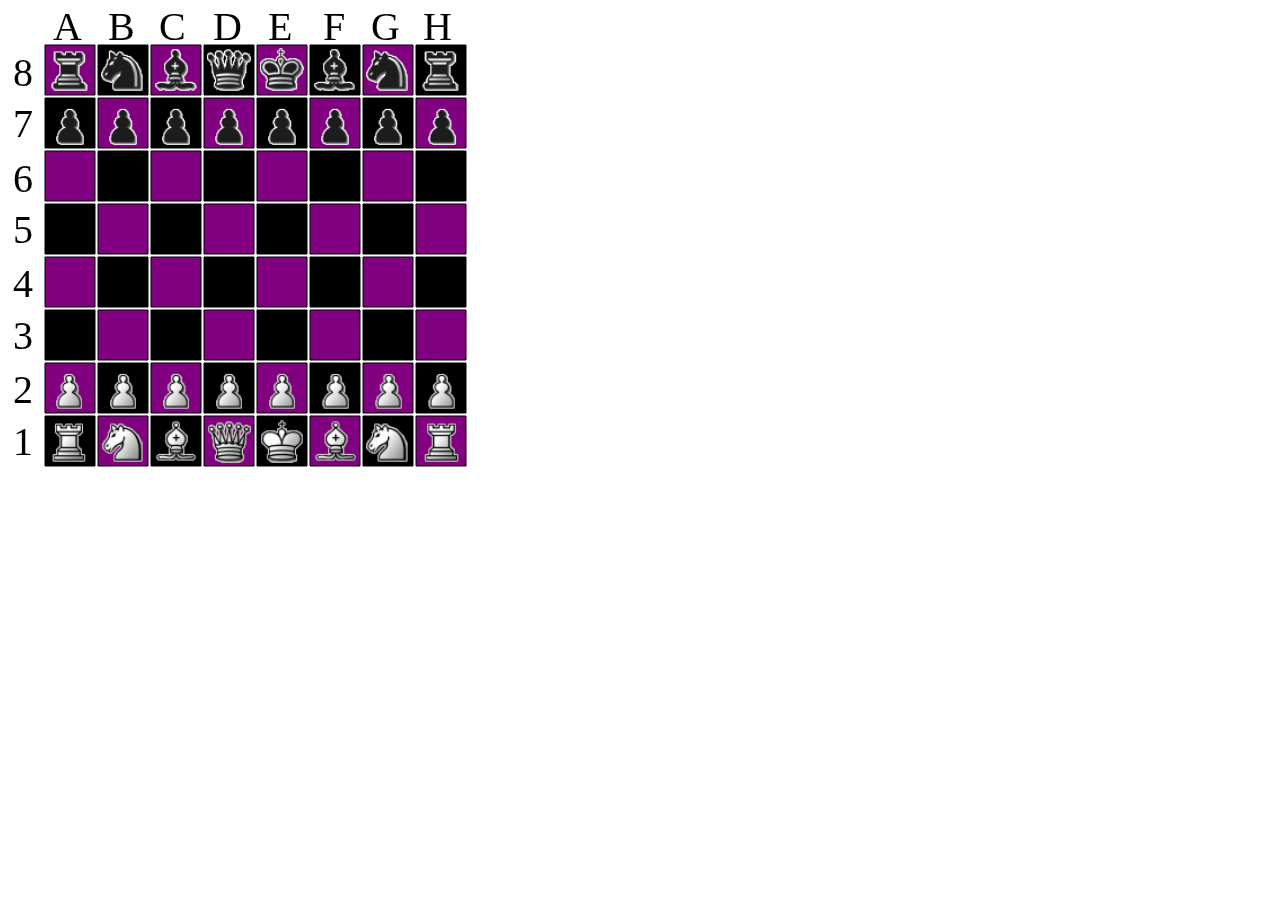
<file: ChessBoard/index.html>
<!DOCTYPE html>
<html lang="en">
<head>
    <meta charset="UTF-8">
    <link rel="stylesheet" type="text/css" href="styles.css">
    <title>JS_2_Homework_1</title>
</head>
<body>

<div id="chessboard">
<canvas id="board"></canvas>
<canvas id="figboard"></canvas>
</div>

<img src="img/chessboard.png" id="pic" />

<script rel="script" type="text/javascript" src="JS2_HW1.js"></script>

</body>
</html>
</file>
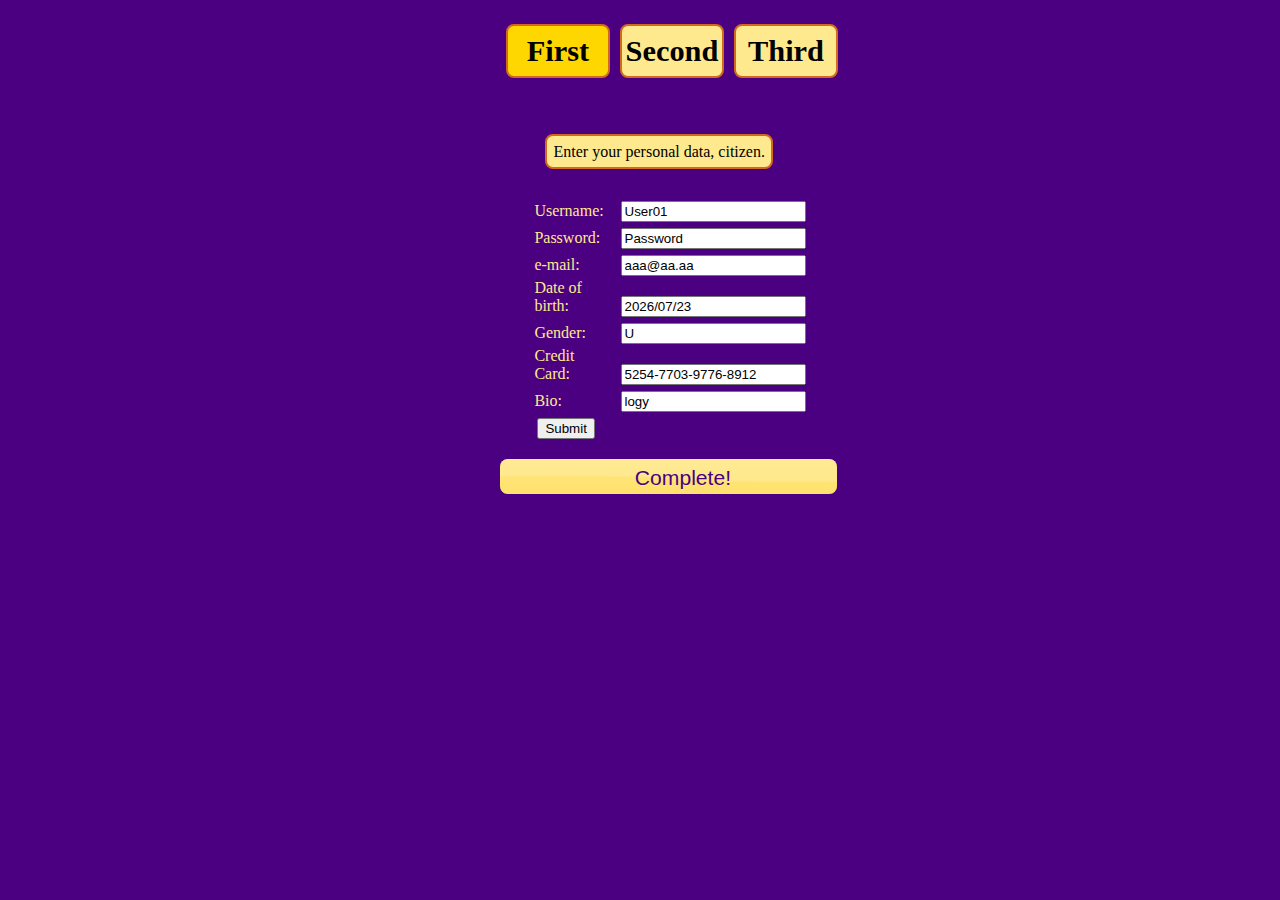
<file: jQuery/index.html>
<!DOCTYPE html>
<html lang="en">
<head>
    <meta charset="UTF-8">
    <title>JS_2_Homework_5</title>
    <script src="//ajax.googleapis.com/ajax/libs/jquery/1.12.4/jquery.min.js"></script>
    <script src="jquery-ui-1.12.0.custom/jquery-ui.min.js"></script>
    <link rel="stylesheet" type="text/css" href="styles.css">
    <link rel="stylesheet" type="text/css" href="jquery-ui-1.12.0.custom/jquery-ui.min.css">
    <link rel="stylesheet" type="text/css" href="jquery-ui-1.12.0.custom/jquery-ui.theme.min.css">
</head>
<body>

<ul class="tab">
    <li id="tab1" onclick="changer(this)">First</li>
    <li id="tab2" onclick="changer(this)">Second</li>
    <li id="tab3" onclick="changer(this)">Third</li>
</ul>

<div id="debugLOL">
<div id="tabContent1" class="source active">
    Enter your personal data, citizen.
</div>

<div id="tabContent2" class="source inactive">
    Enter your personal data, citizen. <br>
    All fields required.
    All fields required.
    All fields required.
    All fields required.
</div>

<div  id="tabContent3" class="source inactive">
    You will be informed about your application status. <br>
    Be patient. Be patient. Be patient. Be patient. Be patient. Be patient. Be patient.
    Be patient. Be patient. Be patient. Be patient. Be patient. Be patient. Be patient.
    Be patient. Be patient. Be patient. Be patient. Be patient. Be patient. Be patient.
</div>
    <div id="errors" title="Error" hidden></div>
<form class="form1" id="dataShell">
    <ul>
        <label for="username">Username:</label>
        <input id="username" class="inp" type="text" name="username" value="User01" required><br>
        <label for="password">Password:</label>
        <input id="password" class="inp" type="text" name="password" value="Password" required><br>
        <label for="email">e-mail:</label>
        <input id="email" class="inp" type="text" name="email" value="aaa@aa.aa" required><br>
        <label for="birth">Date of birth:</label>
        <input id="birth" class="inp" type="text" name="birth" required><br>
        <label for="gender">Gender:</label>
        <input id="gender" class="inp" type="text" name="gender" value="U" required><br>
        <label for="ccard">Credit Card:</label>
        <input id="ccard" class="inp" type="text" name="ccard" value="5254-7703-9776-8912" required><br>
        <label for="bio">Bio:</label>
        <input id="bio" class="inp" type="text" name="bio" value="logy" required><br>
        <input type="button" onclick="submitHandler()" id="submitButton" value="Submit">
        <div id="progress"><div id="progressVal"></div></div>
    </ul>
</form>
</div>

<script  rel="script" type="text/javascript" src="JS2_HW5.js"></script>
</body>
</html>
</file>
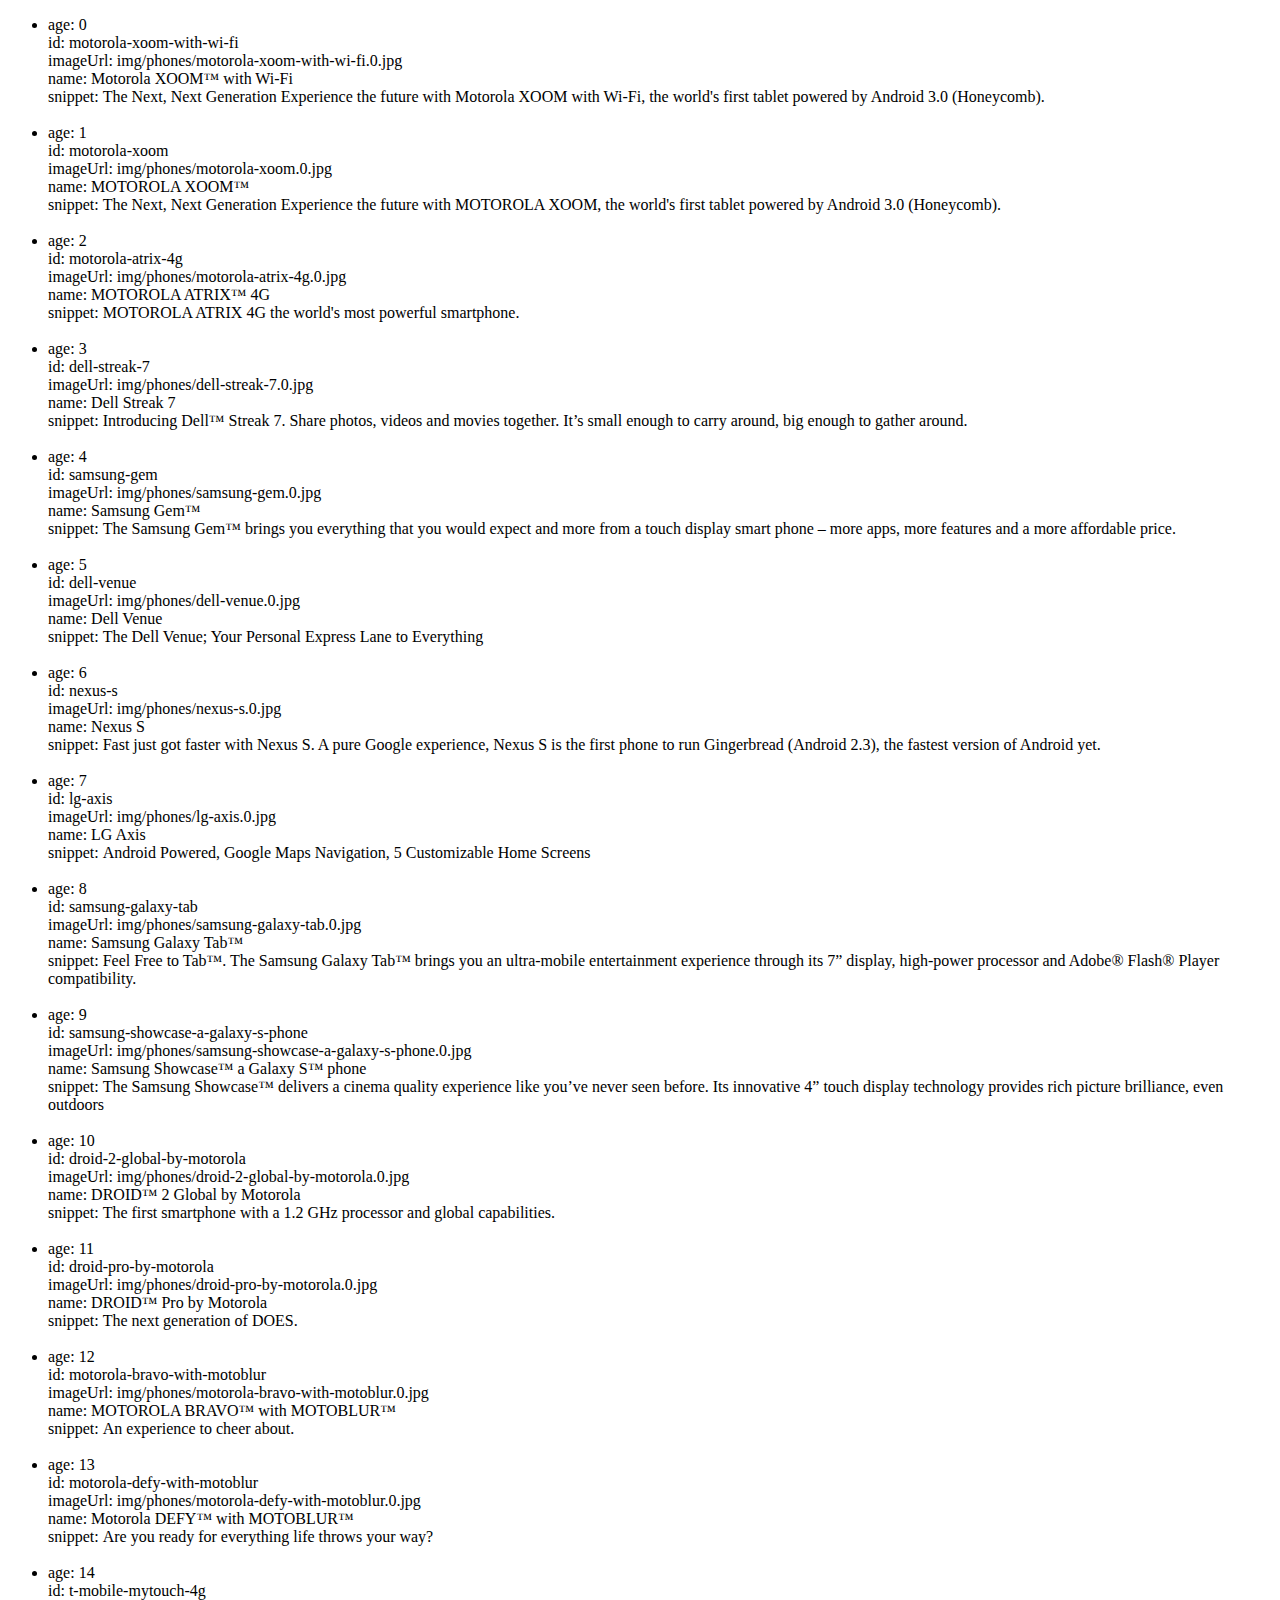
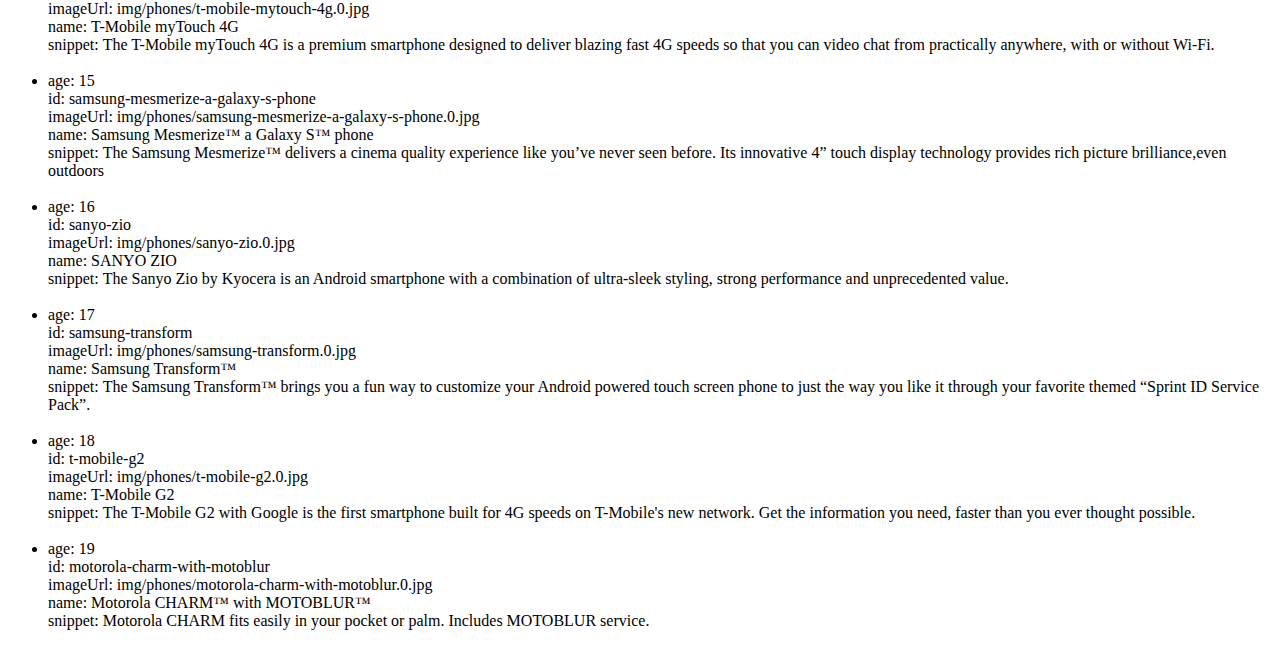
<file: Parser/index.html>
<!DOCTYPE html>
<html lang="en">
<head>
    <meta charset="UTF-8">
    <title>JavaScript_2_Homework_2</title>
</head>
<body>
<ul id="list">
</ul>
<script rel="script" type="text/javascript" src="JS2_HW2.js"></script>
</body>
</html>
</file>
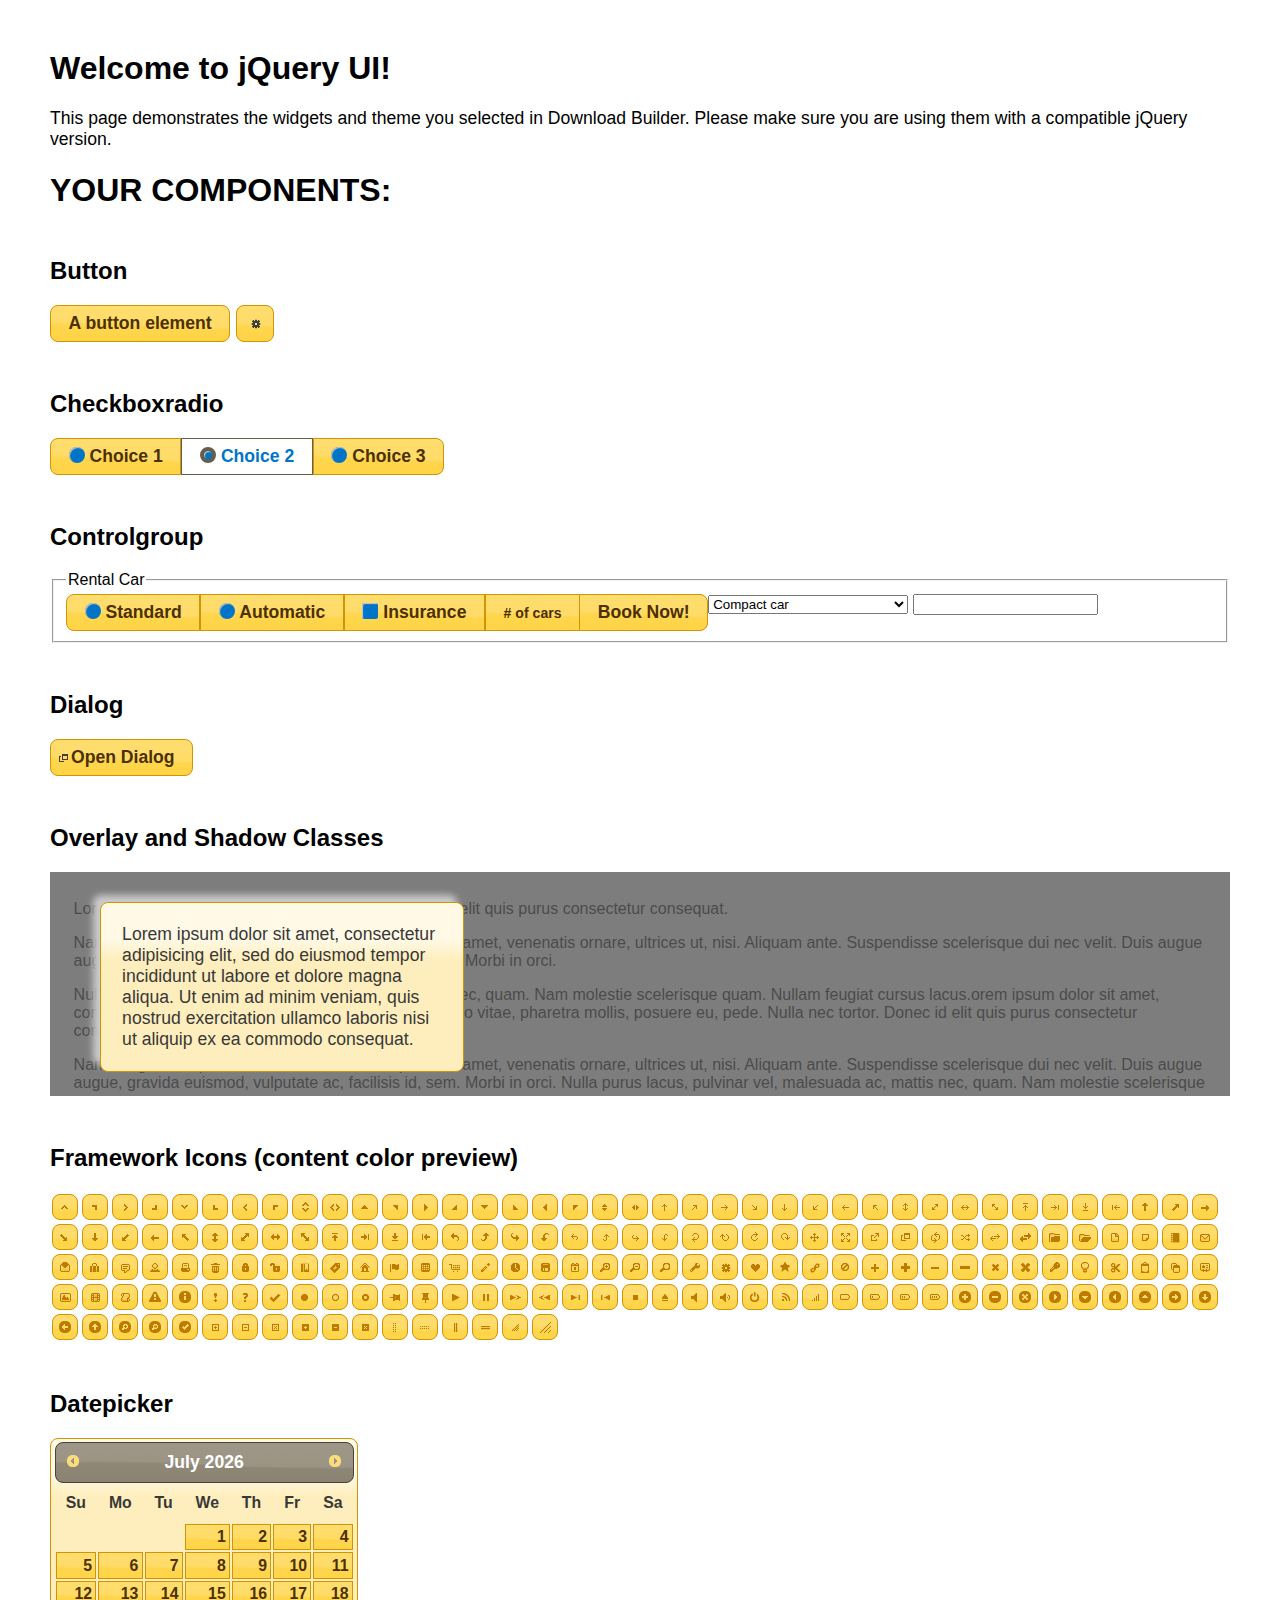
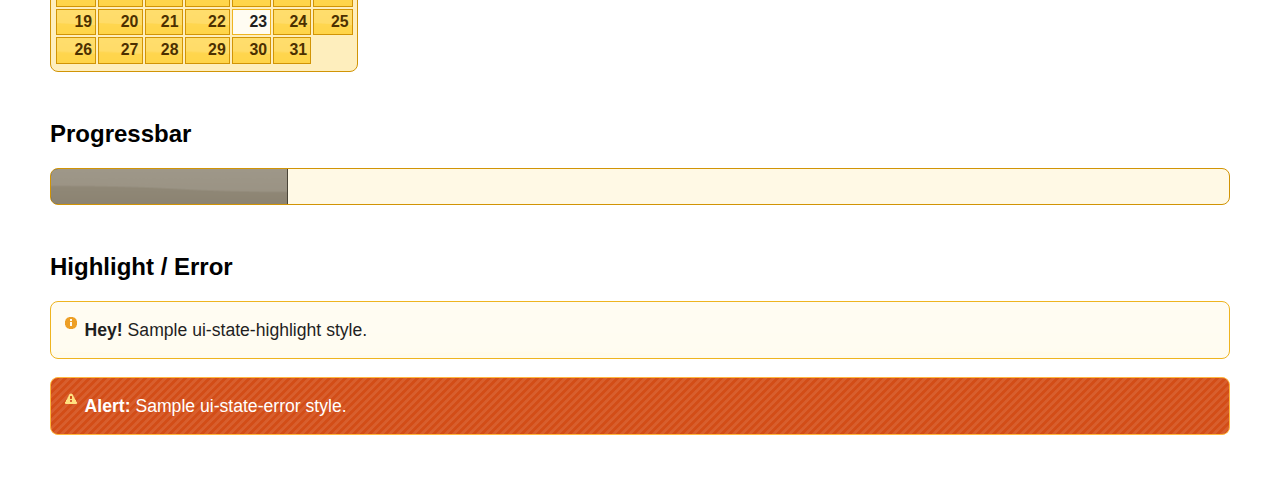
<file: jQuery/jquery-ui-1.12.0.custom/index.html>
<!doctype html>
<html lang="us">
<head>
	<meta charset="utf-8">
	<title>jQuery UI Example Page</title>
	<link href="jquery-ui.css" rel="stylesheet">
	<style>
	body{
		font-family: "Trebuchet MS", sans-serif;
		margin: 50px;
	}
	.demoHeaders {
		margin-top: 2em;
	}
	#dialog-link {
		padding: .4em 1em .4em 20px;
		text-decoration: none;
		position: relative;
	}
	#dialog-link span.ui-icon {
		margin: 0 5px 0 0;
		position: absolute;
		left: .2em;
		top: 50%;
		margin-top: -8px;
	}
	#icons {
		margin: 0;
		padding: 0;
	}
	#icons li {
		margin: 2px;
		position: relative;
		padding: 4px 0;
		cursor: pointer;
		float: left;
		list-style: none;
	}
	#icons span.ui-icon {
		float: left;
		margin: 0 4px;
	}
	.fakewindowcontain .ui-widget-overlay {
		position: absolute;
	}
	select {
		width: 200px;
	}
	</style>
</head>
<body>

<h1>Welcome to jQuery UI!</h1>

<div class="ui-widget">
	<p>This page demonstrates the widgets and theme you selected in Download Builder. Please make sure you are using them with a compatible jQuery version.</p>
</div>

<h1>YOUR COMPONENTS:</h1>






<!-- Button -->
<h2 class="demoHeaders">Button</h2>
<button id="button">A button element</button>
<button id="button-icon">An icon-only button</button>



<!-- Checkboxradio -->
<h2 class="demoHeaders">Checkboxradio</h2>
<form style="margin-top: 1em;">
	<div id="radioset">
		<input type="radio" id="radio1" name="radio"><label for="radio1">Choice 1</label>
		<input type="radio" id="radio2" name="radio" checked="checked"><label for="radio2">Choice 2</label>
		<input type="radio" id="radio3" name="radio"><label for="radio3">Choice 3</label>
	</div>
</form>



<!-- Controlgroup -->
<h2 class="demoHeaders">Controlgroup</h2>
<fieldset>
	<legend>Rental Car</legend>
	<div id="controlgroup">
		<select id="car-type">
			<option>Compact car</option>
			<option>Midsize car</option>
			<option>Full size car</option>
			<option>SUV</option>
			<option>Luxury</option>
			<option>Truck</option>
			<option>Van</option>
		</select>
		<label for="transmission-standard">Standard</label>
		<input type="radio" name="transmission" id="transmission-standard">
		<label for="transmission-automatic">Automatic</label>
		<input type="radio" name="transmission" id="transmission-automatic">
		<label for="insurance">Insurance</label>
		<input type="checkbox" name="insurance" id="insurance">
		<label for="horizontal-spinner" class="ui-controlgroup-label"># of cars</label>
		<input id="horizontal-spinner" class="ui-spinner-input">
		<button>Book Now!</button>
	</div>
</fieldset>





<h2 class="demoHeaders">Dialog</h2>
<p>
	<button id="dialog-link" class="ui-button ui-corner-all ui-widget">
		<span class="ui-icon ui-icon-newwin"></span>Open Dialog
	</button>
</p>

<h2 class="demoHeaders">Overlay and Shadow Classes</h2>
<div style="position: relative; width: 96%; height: 200px; padding:1% 2%; overflow:hidden;" class="fakewindowcontain">
	<p>Lorem ipsum dolor sit amet,  Nulla nec tortor. Donec id elit quis purus consectetur consequat. </p><p>Nam congue semper tellus. Sed erat dolor, dapibus sit amet, venenatis ornare, ultrices ut, nisi. Aliquam ante. Suspendisse scelerisque dui nec velit. Duis augue augue, gravida euismod, vulputate ac, facilisis id, sem. Morbi in orci. </p><p>Nulla purus lacus, pulvinar vel, malesuada ac, mattis nec, quam. Nam molestie scelerisque quam. Nullam feugiat cursus lacus.orem ipsum dolor sit amet, consectetur adipiscing elit. Donec libero risus, commodo vitae, pharetra mollis, posuere eu, pede. Nulla nec tortor. Donec id elit quis purus consectetur consequat. </p><p>Nam congue semper tellus. Sed erat dolor, dapibus sit amet, venenatis ornare, ultrices ut, nisi. Aliquam ante. Suspendisse scelerisque dui nec velit. Duis augue augue, gravida euismod, vulputate ac, facilisis id, sem. Morbi in orci. Nulla purus lacus, pulvinar vel, malesuada ac, mattis nec, quam. Nam molestie scelerisque quam. </p><p>Nullam feugiat cursus lacus.orem ipsum dolor sit amet, consectetur adipiscing elit. Donec libero risus, commodo vitae, pharetra mollis, posuere eu, pede. Nulla nec tortor. Donec id elit quis purus consectetur consequat. Nam congue semper tellus. Sed erat dolor, dapibus sit amet, venenatis ornare, ultrices ut, nisi. Aliquam ante. </p><p>Suspendisse scelerisque dui nec velit. Duis augue augue, gravida euismod, vulputate ac, facilisis id, sem. Morbi in orci. Nulla purus lacus, pulvinar vel, malesuada ac, mattis nec, quam. Nam molestie scelerisque quam. Nullam feugiat cursus lacus.orem ipsum dolor sit amet, consectetur adipiscing elit. Donec libero risus, commodo vitae, pharetra mollis, posuere eu, pede. Nulla nec tortor. Donec id elit quis purus consectetur consequat. Nam congue semper tellus. Sed erat dolor, dapibus sit amet, venenatis ornare, ultrices ut, nisi. </p>

	<!-- ui-dialog -->
	<div class="ui-widget-overlay ui-front"></div>
	<div style="position: absolute; width: 320px; left: 50px; top: 30px; padding: 1.2em" class="ui-widget ui-front ui-widget-content ui-corner-all ui-widget-shadow">
		Lorem ipsum dolor sit amet, consectetur adipisicing elit, sed do eiusmod tempor incididunt ut labore et dolore magna aliqua. Ut enim ad minim veniam, quis nostrud exercitation ullamco laboris nisi ut aliquip ex ea commodo consequat.
	</div>

</div>

<!-- ui-dialog -->
<div id="dialog" title="Dialog Title">
	<p>Lorem ipsum dolor sit amet, consectetur adipisicing elit, sed do eiusmod tempor incididunt ut labore et dolore magna aliqua. Ut enim ad minim veniam, quis nostrud exercitation ullamco laboris nisi ut aliquip ex ea commodo consequat.</p>
</div>



<h2 class="demoHeaders">Framework Icons (content color preview)</h2>
<ul id="icons" class="ui-widget ui-helper-clearfix">
	<li class="ui-state-default ui-corner-all" title=".ui-icon-caret-1-n"><span class="ui-icon ui-icon-caret-1-n"></span></li>
	<li class="ui-state-default ui-corner-all" title=".ui-icon-caret-1-ne"><span class="ui-icon ui-icon-caret-1-ne"></span></li>
	<li class="ui-state-default ui-corner-all" title=".ui-icon-caret-1-e"><span class="ui-icon ui-icon-caret-1-e"></span></li>
	<li class="ui-state-default ui-corner-all" title=".ui-icon-caret-1-se"><span class="ui-icon ui-icon-caret-1-se"></span></li>
	<li class="ui-state-default ui-corner-all" title=".ui-icon-caret-1-s"><span class="ui-icon ui-icon-caret-1-s"></span></li>
	<li class="ui-state-default ui-corner-all" title=".ui-icon-caret-1-sw"><span class="ui-icon ui-icon-caret-1-sw"></span></li>
	<li class="ui-state-default ui-corner-all" title=".ui-icon-caret-1-w"><span class="ui-icon ui-icon-caret-1-w"></span></li>
	<li class="ui-state-default ui-corner-all" title=".ui-icon-caret-1-nw"><span class="ui-icon ui-icon-caret-1-nw"></span></li>
	<li class="ui-state-default ui-corner-all" title=".ui-icon-caret-2-n-s"><span class="ui-icon ui-icon-caret-2-n-s"></span></li>
	<li class="ui-state-default ui-corner-all" title=".ui-icon-caret-2-e-w"><span class="ui-icon ui-icon-caret-2-e-w"></span></li>
	<li class="ui-state-default ui-corner-all" title=".ui-icon-triangle-1-n"><span class="ui-icon ui-icon-triangle-1-n"></span></li>
	<li class="ui-state-default ui-corner-all" title=".ui-icon-triangle-1-ne"><span class="ui-icon ui-icon-triangle-1-ne"></span></li>
	<li class="ui-state-default ui-corner-all" title=".ui-icon-triangle-1-e"><span class="ui-icon ui-icon-triangle-1-e"></span></li>
	<li class="ui-state-default ui-corner-all" title=".ui-icon-triangle-1-se"><span class="ui-icon ui-icon-triangle-1-se"></span></li>
	<li class="ui-state-default ui-corner-all" title=".ui-icon-triangle-1-s"><span class="ui-icon ui-icon-triangle-1-s"></span></li>
	<li class="ui-state-default ui-corner-all" title=".ui-icon-triangle-1-sw"><span class="ui-icon ui-icon-triangle-1-sw"></span></li>
	<li class="ui-state-default ui-corner-all" title=".ui-icon-triangle-1-w"><span class="ui-icon ui-icon-triangle-1-w"></span></li>
	<li class="ui-state-default ui-corner-all" title=".ui-icon-triangle-1-nw"><span class="ui-icon ui-icon-triangle-1-nw"></span></li>
	<li class="ui-state-default ui-corner-all" title=".ui-icon-triangle-2-n-s"><span class="ui-icon ui-icon-triangle-2-n-s"></span></li>
	<li class="ui-state-default ui-corner-all" title=".ui-icon-triangle-2-e-w"><span class="ui-icon ui-icon-triangle-2-e-w"></span></li>
	<li class="ui-state-default ui-corner-all" title=".ui-icon-arrow-1-n"><span class="ui-icon ui-icon-arrow-1-n"></span></li>
	<li class="ui-state-default ui-corner-all" title=".ui-icon-arrow-1-ne"><span class="ui-icon ui-icon-arrow-1-ne"></span></li>
	<li class="ui-state-default ui-corner-all" title=".ui-icon-arrow-1-e"><span class="ui-icon ui-icon-arrow-1-e"></span></li>
	<li class="ui-state-default ui-corner-all" title=".ui-icon-arrow-1-se"><span class="ui-icon ui-icon-arrow-1-se"></span></li>
	<li class="ui-state-default ui-corner-all" title=".ui-icon-arrow-1-s"><span class="ui-icon ui-icon-arrow-1-s"></span></li>
	<li class="ui-state-default ui-corner-all" title=".ui-icon-arrow-1-sw"><span class="ui-icon ui-icon-arrow-1-sw"></span></li>
	<li class="ui-state-default ui-corner-all" title=".ui-icon-arrow-1-w"><span class="ui-icon ui-icon-arrow-1-w"></span></li>
	<li class="ui-state-default ui-corner-all" title=".ui-icon-arrow-1-nw"><span class="ui-icon ui-icon-arrow-1-nw"></span></li>
	<li class="ui-state-default ui-corner-all" title=".ui-icon-arrow-2-n-s"><span class="ui-icon ui-icon-arrow-2-n-s"></span></li>
	<li class="ui-state-default ui-corner-all" title=".ui-icon-arrow-2-ne-sw"><span class="ui-icon ui-icon-arrow-2-ne-sw"></span></li>
	<li class="ui-state-default ui-corner-all" title=".ui-icon-arrow-2-e-w"><span class="ui-icon ui-icon-arrow-2-e-w"></span></li>
	<li class="ui-state-default ui-corner-all" title=".ui-icon-arrow-2-se-nw"><span class="ui-icon ui-icon-arrow-2-se-nw"></span></li>
	<li class="ui-state-default ui-corner-all" title=".ui-icon-arrowstop-1-n"><span class="ui-icon ui-icon-arrowstop-1-n"></span></li>
	<li class="ui-state-default ui-corner-all" title=".ui-icon-arrowstop-1-e"><span class="ui-icon ui-icon-arrowstop-1-e"></span></li>
	<li class="ui-state-default ui-corner-all" title=".ui-icon-arrowstop-1-s"><span class="ui-icon ui-icon-arrowstop-1-s"></span></li>
	<li class="ui-state-default ui-corner-all" title=".ui-icon-arrowstop-1-w"><span class="ui-icon ui-icon-arrowstop-1-w"></span></li>
	<li class="ui-state-default ui-corner-all" title=".ui-icon-arrowthick-1-n"><span class="ui-icon ui-icon-arrowthick-1-n"></span></li>
	<li class="ui-state-default ui-corner-all" title=".ui-icon-arrowthick-1-ne"><span class="ui-icon ui-icon-arrowthick-1-ne"></span></li>
	<li class="ui-state-default ui-corner-all" title=".ui-icon-arrowthick-1-e"><span class="ui-icon ui-icon-arrowthick-1-e"></span></li>
	<li class="ui-state-default ui-corner-all" title=".ui-icon-arrowthick-1-se"><span class="ui-icon ui-icon-arrowthick-1-se"></span></li>
	<li class="ui-state-default ui-corner-all" title=".ui-icon-arrowthick-1-s"><span class="ui-icon ui-icon-arrowthick-1-s"></span></li>
	<li class="ui-state-default ui-corner-all" title=".ui-icon-arrowthick-1-sw"><span class="ui-icon ui-icon-arrowthick-1-sw"></span></li>
	<li class="ui-state-default ui-corner-all" title=".ui-icon-arrowthick-1-w"><span class="ui-icon ui-icon-arrowthick-1-w"></span></li>
	<li class="ui-state-default ui-corner-all" title=".ui-icon-arrowthick-1-nw"><span class="ui-icon ui-icon-arrowthick-1-nw"></span></li>
	<li class="ui-state-default ui-corner-all" title=".ui-icon-arrowthick-2-n-s"><span class="ui-icon ui-icon-arrowthick-2-n-s"></span></li>
	<li class="ui-state-default ui-corner-all" title=".ui-icon-arrowthick-2-ne-sw"><span class="ui-icon ui-icon-arrowthick-2-ne-sw"></span></li>
	<li class="ui-state-default ui-corner-all" title=".ui-icon-arrowthick-2-e-w"><span class="ui-icon ui-icon-arrowthick-2-e-w"></span></li>
	<li class="ui-state-default ui-corner-all" title=".ui-icon-arrowthick-2-se-nw"><span class="ui-icon ui-icon-arrowthick-2-se-nw"></span></li>
	<li class="ui-state-default ui-corner-all" title=".ui-icon-arrowthickstop-1-n"><span class="ui-icon ui-icon-arrowthickstop-1-n"></span></li>
	<li class="ui-state-default ui-corner-all" title=".ui-icon-arrowthickstop-1-e"><span class="ui-icon ui-icon-arrowthickstop-1-e"></span></li>
	<li class="ui-state-default ui-corner-all" title=".ui-icon-arrowthickstop-1-s"><span class="ui-icon ui-icon-arrowthickstop-1-s"></span></li>
	<li class="ui-state-default ui-corner-all" title=".ui-icon-arrowthickstop-1-w"><span class="ui-icon ui-icon-arrowthickstop-1-w"></span></li>
	<li class="ui-state-default ui-corner-all" title=".ui-icon-arrowreturnthick-1-w"><span class="ui-icon ui-icon-arrowreturnthick-1-w"></span></li>
	<li class="ui-state-default ui-corner-all" title=".ui-icon-arrowreturnthick-1-n"><span class="ui-icon ui-icon-arrowreturnthick-1-n"></span></li>
	<li class="ui-state-default ui-corner-all" title=".ui-icon-arrowreturnthick-1-e"><span class="ui-icon ui-icon-arrowreturnthick-1-e"></span></li>
	<li class="ui-state-default ui-corner-all" title=".ui-icon-arrowreturnthick-1-s"><span class="ui-icon ui-icon-arrowreturnthick-1-s"></span></li>
	<li class="ui-state-default ui-corner-all" title=".ui-icon-arrowreturn-1-w"><span class="ui-icon ui-icon-arrowreturn-1-w"></span></li>
	<li class="ui-state-default ui-corner-all" title=".ui-icon-arrowreturn-1-n"><span class="ui-icon ui-icon-arrowreturn-1-n"></span></li>
	<li class="ui-state-default ui-corner-all" title=".ui-icon-arrowreturn-1-e"><span class="ui-icon ui-icon-arrowreturn-1-e"></span></li>
	<li class="ui-state-default ui-corner-all" title=".ui-icon-arrowreturn-1-s"><span class="ui-icon ui-icon-arrowreturn-1-s"></span></li>
	<li class="ui-state-default ui-corner-all" title=".ui-icon-arrowrefresh-1-w"><span class="ui-icon ui-icon-arrowrefresh-1-w"></span></li>
	<li class="ui-state-default ui-corner-all" title=".ui-icon-arrowrefresh-1-n"><span class="ui-icon ui-icon-arrowrefresh-1-n"></span></li>
	<li class="ui-state-default ui-corner-all" title=".ui-icon-arrowrefresh-1-e"><span class="ui-icon ui-icon-arrowrefresh-1-e"></span></li>
	<li class="ui-state-default ui-corner-all" title=".ui-icon-arrowrefresh-1-s"><span class="ui-icon ui-icon-arrowrefresh-1-s"></span></li>
	<li class="ui-state-default ui-corner-all" title=".ui-icon-arrow-4"><span class="ui-icon ui-icon-arrow-4"></span></li>
	<li class="ui-state-default ui-corner-all" title=".ui-icon-arrow-4-diag"><span class="ui-icon ui-icon-arrow-4-diag"></span></li>
	<li class="ui-state-default ui-corner-all" title=".ui-icon-extlink"><span class="ui-icon ui-icon-extlink"></span></li>
	<li class="ui-state-default ui-corner-all" title=".ui-icon-newwin"><span class="ui-icon ui-icon-newwin"></span></li>
	<li class="ui-state-default ui-corner-all" title=".ui-icon-refresh"><span class="ui-icon ui-icon-refresh"></span></li>
	<li class="ui-state-default ui-corner-all" title=".ui-icon-shuffle"><span class="ui-icon ui-icon-shuffle"></span></li>
	<li class="ui-state-default ui-corner-all" title=".ui-icon-transfer-e-w"><span class="ui-icon ui-icon-transfer-e-w"></span></li>
	<li class="ui-state-default ui-corner-all" title=".ui-icon-transferthick-e-w"><span class="ui-icon ui-icon-transferthick-e-w"></span></li>
	<li class="ui-state-default ui-corner-all" title=".ui-icon-folder-collapsed"><span class="ui-icon ui-icon-folder-collapsed"></span></li>
	<li class="ui-state-default ui-corner-all" title=".ui-icon-folder-open"><span class="ui-icon ui-icon-folder-open"></span></li>
	<li class="ui-state-default ui-corner-all" title=".ui-icon-document"><span class="ui-icon ui-icon-document"></span></li>
	<li class="ui-state-default ui-corner-all" title=".ui-icon-document-b"><span class="ui-icon ui-icon-document-b"></span></li>
	<li class="ui-state-default ui-corner-all" title=".ui-icon-note"><span class="ui-icon ui-icon-note"></span></li>
	<li class="ui-state-default ui-corner-all" title=".ui-icon-mail-closed"><span class="ui-icon ui-icon-mail-closed"></span></li>
	<li class="ui-state-default ui-corner-all" title=".ui-icon-mail-open"><span class="ui-icon ui-icon-mail-open"></span></li>
	<li class="ui-state-default ui-corner-all" title=".ui-icon-suitcase"><span class="ui-icon ui-icon-suitcase"></span></li>
	<li class="ui-state-default ui-corner-all" title=".ui-icon-comment"><span class="ui-icon ui-icon-comment"></span></li>
	<li class="ui-state-default ui-corner-all" title=".ui-icon-person"><span class="ui-icon ui-icon-person"></span></li>
	<li class="ui-state-default ui-corner-all" title=".ui-icon-print"><span class="ui-icon ui-icon-print"></span></li>
	<li class="ui-state-default ui-corner-all" title=".ui-icon-trash"><span class="ui-icon ui-icon-trash"></span></li>
	<li class="ui-state-default ui-corner-all" title=".ui-icon-locked"><span class="ui-icon ui-icon-locked"></span></li>
	<li class="ui-state-default ui-corner-all" title=".ui-icon-unlocked"><span class="ui-icon ui-icon-unlocked"></span></li>
	<li class="ui-state-default ui-corner-all" title=".ui-icon-bookmark"><span class="ui-icon ui-icon-bookmark"></span></li>
	<li class="ui-state-default ui-corner-all" title=".ui-icon-tag"><span class="ui-icon ui-icon-tag"></span></li>
	<li class="ui-state-default ui-corner-all" title=".ui-icon-home"><span class="ui-icon ui-icon-home"></span></li>
	<li class="ui-state-default ui-corner-all" title=".ui-icon-flag"><span class="ui-icon ui-icon-flag"></span></li>
	<li class="ui-state-default ui-corner-all" title=".ui-icon-calculator"><span class="ui-icon ui-icon-calculator"></span></li>
	<li class="ui-state-default ui-corner-all" title=".ui-icon-cart"><span class="ui-icon ui-icon-cart"></span></li>
	<li class="ui-state-default ui-corner-all" title=".ui-icon-pencil"><span class="ui-icon ui-icon-pencil"></span></li>
	<li class="ui-state-default ui-corner-all" title=".ui-icon-clock"><span class="ui-icon ui-icon-clock"></span></li>
	<li class="ui-state-default ui-corner-all" title=".ui-icon-disk"><span class="ui-icon ui-icon-disk"></span></li>
	<li class="ui-state-default ui-corner-all" title=".ui-icon-calendar"><span class="ui-icon ui-icon-calendar"></span></li>
	<li class="ui-state-default ui-corner-all" title=".ui-icon-zoomin"><span class="ui-icon ui-icon-zoomin"></span></li>
	<li class="ui-state-default ui-corner-all" title=".ui-icon-zoomout"><span class="ui-icon ui-icon-zoomout"></span></li>
	<li class="ui-state-default ui-corner-all" title=".ui-icon-search"><span class="ui-icon ui-icon-search"></span></li>
	<li class="ui-state-default ui-corner-all" title=".ui-icon-wrench"><span class="ui-icon ui-icon-wrench"></span></li>
	<li class="ui-state-default ui-corner-all" title=".ui-icon-gear"><span class="ui-icon ui-icon-gear"></span></li>
	<li class="ui-state-default ui-corner-all" title=".ui-icon-heart"><span class="ui-icon ui-icon-heart"></span></li>
	<li class="ui-state-default ui-corner-all" title=".ui-icon-star"><span class="ui-icon ui-icon-star"></span></li>
	<li class="ui-state-default ui-corner-all" title=".ui-icon-link"><span class="ui-icon ui-icon-link"></span></li>
	<li class="ui-state-default ui-corner-all" title=".ui-icon-cancel"><span class="ui-icon ui-icon-cancel"></span></li>
	<li class="ui-state-default ui-corner-all" title=".ui-icon-plus"><span class="ui-icon ui-icon-plus"></span></li>
	<li class="ui-state-default ui-corner-all" title=".ui-icon-plusthick"><span class="ui-icon ui-icon-plusthick"></span></li>
	<li class="ui-state-default ui-corner-all" title=".ui-icon-minus"><span class="ui-icon ui-icon-minus"></span></li>
	<li class="ui-state-default ui-corner-all" title=".ui-icon-minusthick"><span class="ui-icon ui-icon-minusthick"></span></li>
	<li class="ui-state-default ui-corner-all" title=".ui-icon-close"><span class="ui-icon ui-icon-close"></span></li>
	<li class="ui-state-default ui-corner-all" title=".ui-icon-closethick"><span class="ui-icon ui-icon-closethick"></span></li>
	<li class="ui-state-default ui-corner-all" title=".ui-icon-key"><span class="ui-icon ui-icon-key"></span></li>
	<li class="ui-state-default ui-corner-all" title=".ui-icon-lightbulb"><span class="ui-icon ui-icon-lightbulb"></span></li>
	<li class="ui-state-default ui-corner-all" title=".ui-icon-scissors"><span class="ui-icon ui-icon-scissors"></span></li>
	<li class="ui-state-default ui-corner-all" title=".ui-icon-clipboard"><span class="ui-icon ui-icon-clipboard"></span></li>
	<li class="ui-state-default ui-corner-all" title=".ui-icon-copy"><span class="ui-icon ui-icon-copy"></span></li>
	<li class="ui-state-default ui-corner-all" title=".ui-icon-contact"><span class="ui-icon ui-icon-contact"></span></li>
	<li class="ui-state-default ui-corner-all" title=".ui-icon-image"><span class="ui-icon ui-icon-image"></span></li>
	<li class="ui-state-default ui-corner-all" title=".ui-icon-video"><span class="ui-icon ui-icon-video"></span></li>
	<li class="ui-state-default ui-corner-all" title=".ui-icon-script"><span class="ui-icon ui-icon-script"></span></li>
	<li class="ui-state-default ui-corner-all" title=".ui-icon-alert"><span class="ui-icon ui-icon-alert"></span></li>
	<li class="ui-state-default ui-corner-all" title=".ui-icon-info"><span class="ui-icon ui-icon-info"></span></li>
	<li class="ui-state-default ui-corner-all" title=".ui-icon-notice"><span class="ui-icon ui-icon-notice"></span></li>
	<li class="ui-state-default ui-corner-all" title=".ui-icon-help"><span class="ui-icon ui-icon-help"></span></li>
	<li class="ui-state-default ui-corner-all" title=".ui-icon-check"><span class="ui-icon ui-icon-check"></span></li>
	<li class="ui-state-default ui-corner-all" title=".ui-icon-bullet"><span class="ui-icon ui-icon-bullet"></span></li>
	<li class="ui-state-default ui-corner-all" title=".ui-icon-radio-off"><span class="ui-icon ui-icon-radio-off"></span></li>
	<li class="ui-state-default ui-corner-all" title=".ui-icon-radio-on"><span class="ui-icon ui-icon-radio-on"></span></li>
	<li class="ui-state-default ui-corner-all" title=".ui-icon-pin-w"><span class="ui-icon ui-icon-pin-w"></span></li>
	<li class="ui-state-default ui-corner-all" title=".ui-icon-pin-s"><span class="ui-icon ui-icon-pin-s"></span></li>
	<li class="ui-state-default ui-corner-all" title=".ui-icon-play"><span class="ui-icon ui-icon-play"></span></li>
	<li class="ui-state-default ui-corner-all" title=".ui-icon-pause"><span class="ui-icon ui-icon-pause"></span></li>
	<li class="ui-state-default ui-corner-all" title=".ui-icon-seek-next"><span class="ui-icon ui-icon-seek-next"></span></li>
	<li class="ui-state-default ui-corner-all" title=".ui-icon-seek-prev"><span class="ui-icon ui-icon-seek-prev"></span></li>
	<li class="ui-state-default ui-corner-all" title=".ui-icon-seek-end"><span class="ui-icon ui-icon-seek-end"></span></li>
	<li class="ui-state-default ui-corner-all" title=".ui-icon-seek-first"><span class="ui-icon ui-icon-seek-first"></span></li>
	<li class="ui-state-default ui-corner-all" title=".ui-icon-stop"><span class="ui-icon ui-icon-stop"></span></li>
	<li class="ui-state-default ui-corner-all" title=".ui-icon-eject"><span class="ui-icon ui-icon-eject"></span></li>
	<li class="ui-state-default ui-corner-all" title=".ui-icon-volume-off"><span class="ui-icon ui-icon-volume-off"></span></li>
	<li class="ui-state-default ui-corner-all" title=".ui-icon-volume-on"><span class="ui-icon ui-icon-volume-on"></span></li>
	<li class="ui-state-default ui-corner-all" title=".ui-icon-power"><span class="ui-icon ui-icon-power"></span></li>
	<li class="ui-state-default ui-corner-all" title=".ui-icon-signal-diag"><span class="ui-icon ui-icon-signal-diag"></span></li>
	<li class="ui-state-default ui-corner-all" title=".ui-icon-signal"><span class="ui-icon ui-icon-signal"></span></li>
	<li class="ui-state-default ui-corner-all" title=".ui-icon-battery-0"><span class="ui-icon ui-icon-battery-0"></span></li>
	<li class="ui-state-default ui-corner-all" title=".ui-icon-battery-1"><span class="ui-icon ui-icon-battery-1"></span></li>
	<li class="ui-state-default ui-corner-all" title=".ui-icon-battery-2"><span class="ui-icon ui-icon-battery-2"></span></li>
	<li class="ui-state-default ui-corner-all" title=".ui-icon-battery-3"><span class="ui-icon ui-icon-battery-3"></span></li>
	<li class="ui-state-default ui-corner-all" title=".ui-icon-circle-plus"><span class="ui-icon ui-icon-circle-plus"></span></li>
	<li class="ui-state-default ui-corner-all" title=".ui-icon-circle-minus"><span class="ui-icon ui-icon-circle-minus"></span></li>
	<li class="ui-state-default ui-corner-all" title=".ui-icon-circle-close"><span class="ui-icon ui-icon-circle-close"></span></li>
	<li class="ui-state-default ui-corner-all" title=".ui-icon-circle-triangle-e"><span class="ui-icon ui-icon-circle-triangle-e"></span></li>
	<li class="ui-state-default ui-corner-all" title=".ui-icon-circle-triangle-s"><span class="ui-icon ui-icon-circle-triangle-s"></span></li>
	<li class="ui-state-default ui-corner-all" title=".ui-icon-circle-triangle-w"><span class="ui-icon ui-icon-circle-triangle-w"></span></li>
	<li class="ui-state-default ui-corner-all" title=".ui-icon-circle-triangle-n"><span class="ui-icon ui-icon-circle-triangle-n"></span></li>
	<li class="ui-state-default ui-corner-all" title=".ui-icon-circle-arrow-e"><span class="ui-icon ui-icon-circle-arrow-e"></span></li>
	<li class="ui-state-default ui-corner-all" title=".ui-icon-circle-arrow-s"><span class="ui-icon ui-icon-circle-arrow-s"></span></li>
	<li class="ui-state-default ui-corner-all" title=".ui-icon-circle-arrow-w"><span class="ui-icon ui-icon-circle-arrow-w"></span></li>
	<li class="ui-state-default ui-corner-all" title=".ui-icon-circle-arrow-n"><span class="ui-icon ui-icon-circle-arrow-n"></span></li>
	<li class="ui-state-default ui-corner-all" title=".ui-icon-circle-zoomin"><span class="ui-icon ui-icon-circle-zoomin"></span></li>
	<li class="ui-state-default ui-corner-all" title=".ui-icon-circle-zoomout"><span class="ui-icon ui-icon-circle-zoomout"></span></li>
	<li class="ui-state-default ui-corner-all" title=".ui-icon-circle-check"><span class="ui-icon ui-icon-circle-check"></span></li>
	<li class="ui-state-default ui-corner-all" title=".ui-icon-circlesmall-plus"><span class="ui-icon ui-icon-circlesmall-plus"></span></li>
	<li class="ui-state-default ui-corner-all" title=".ui-icon-circlesmall-minus"><span class="ui-icon ui-icon-circlesmall-minus"></span></li>
	<li class="ui-state-default ui-corner-all" title=".ui-icon-circlesmall-close"><span class="ui-icon ui-icon-circlesmall-close"></span></li>
	<li class="ui-state-default ui-corner-all" title=".ui-icon-squaresmall-plus"><span class="ui-icon ui-icon-squaresmall-plus"></span></li>
	<li class="ui-state-default ui-corner-all" title=".ui-icon-squaresmall-minus"><span class="ui-icon ui-icon-squaresmall-minus"></span></li>
	<li class="ui-state-default ui-corner-all" title=".ui-icon-squaresmall-close"><span class="ui-icon ui-icon-squaresmall-close"></span></li>
	<li class="ui-state-default ui-corner-all" title=".ui-icon-grip-dotted-vertical"><span class="ui-icon ui-icon-grip-dotted-vertical"></span></li>
	<li class="ui-state-default ui-corner-all" title=".ui-icon-grip-dotted-horizontal"><span class="ui-icon ui-icon-grip-dotted-horizontal"></span></li>
	<li class="ui-state-default ui-corner-all" title=".ui-icon-grip-solid-vertical"><span class="ui-icon ui-icon-grip-solid-vertical"></span></li>
	<li class="ui-state-default ui-corner-all" title=".ui-icon-grip-solid-horizontal"><span class="ui-icon ui-icon-grip-solid-horizontal"></span></li>
	<li class="ui-state-default ui-corner-all" title=".ui-icon-gripsmall-diagonal-se"><span class="ui-icon ui-icon-gripsmall-diagonal-se"></span></li>
	<li class="ui-state-default ui-corner-all" title=".ui-icon-grip-diagonal-se"><span class="ui-icon ui-icon-grip-diagonal-se"></span></li>
</ul>




<!-- Datepicker -->
<h2 class="demoHeaders">Datepicker</h2>
<div id="datepicker"></div>



<!-- Progressbar -->
<h2 class="demoHeaders">Progressbar</h2>
<div id="progressbar"></div>










<!-- Highlight / Error -->
<h2 class="demoHeaders">Highlight / Error</h2>
<div class="ui-widget">
	<div class="ui-state-highlight ui-corner-all" style="margin-top: 20px; padding: 0 .7em;">
		<p><span class="ui-icon ui-icon-info" style="float: left; margin-right: .3em;"></span>
		<strong>Hey!</strong> Sample ui-state-highlight style.</p>
	</div>
</div>
<br>
<div class="ui-widget">
	<div class="ui-state-error ui-corner-all" style="padding: 0 .7em;">
		<p><span class="ui-icon ui-icon-alert" style="float: left; margin-right: .3em;"></span>
		<strong>Alert:</strong> Sample ui-state-error style.</p>
	</div>
</div>

<script src="external/jquery/jquery.js"></script>
<script src="jquery-ui.js"></script>
<script>





$( "#button" ).button();
$( "#button-icon" ).button({
	icon: "ui-icon-gear",
	showLabel: false
});



$( "#radioset" ).buttonset();



$( "#controlgroup" ).controlgroup();





$( "#dialog" ).dialog({
	autoOpen: false,
	width: 400,
	buttons: [
		{
			text: "Ok",
			click: function() {
				$( this ).dialog( "close" );
			}
		},
		{
			text: "Cancel",
			click: function() {
				$( this ).dialog( "close" );
			}
		}
	]
});

// Link to open the dialog
$( "#dialog-link" ).click(function( event ) {
	$( "#dialog" ).dialog( "open" );
	event.preventDefault();
});



$( "#datepicker" ).datepicker({
	inline: true
});





$( "#progressbar" ).progressbar({
	value: 20
});










// Hover states on the static widgets
$( "#dialog-link, #icons li" ).hover(
	function() {
		$( this ).addClass( "ui-state-hover" );
	},
	function() {
		$( this ).removeClass( "ui-state-hover" );
	}
);
</script>
</body>
</html>
</file>
<file: ChessBoard/styles.css>
canvas {position: absolute}

div {color: transparent;}
</file>
<file: jQuery/styles.css>
body {background-color: indigo}

.tab {display: inline-flex; list-style-type: none; position: absolute; margin-left: 35%}

.active {display: inline-block; height: auto; z-index: 3}

.inactive {display: none}

ul li {display: block; width: 100px; height: 50px; border: solid 2px chocolate; border-radius: 8px;
    font-weight: bold; text-align: center; line-height: 50px;
    font-size: 190%; background-color: #ffe98f; margin-left: 10px}

.source {position: relative; margin-left: 42.5%; margin-top: 10%; max-width: 22%;
        background-color: #ffe98f; border: solid 2px chocolate; border-radius: 8px;
        text-align: center; padding: 0.5%;}

.pressed {background-color: gold}

.form1 {position: absolute; color: #ffe98f; width: 30%; height: auto; padding: 1% 38%; z-index: 2}

div {height: auto}

label {text-align: left; display: inline-block; width: 23%}
input {margin: 3px;}

#progress {position:relative; margin-left: -10%; margin-right: 12%; margin-top: 5%;
    background: #ffcc41; border-style: hidden;}
#progressVal {font-family: "Trebuchet MS", sans-serif; font-size: larger; color: indigo; background-color: transparent;
position: absolute; padding-left: 40%; bottom: 13%}

.ui-widget-header {
    background-image: url('jquery-ui-1.12.0.custom/images/ui-bg_gloss-wave_70_ffdd57_500x100.png') !important;}
</file>
